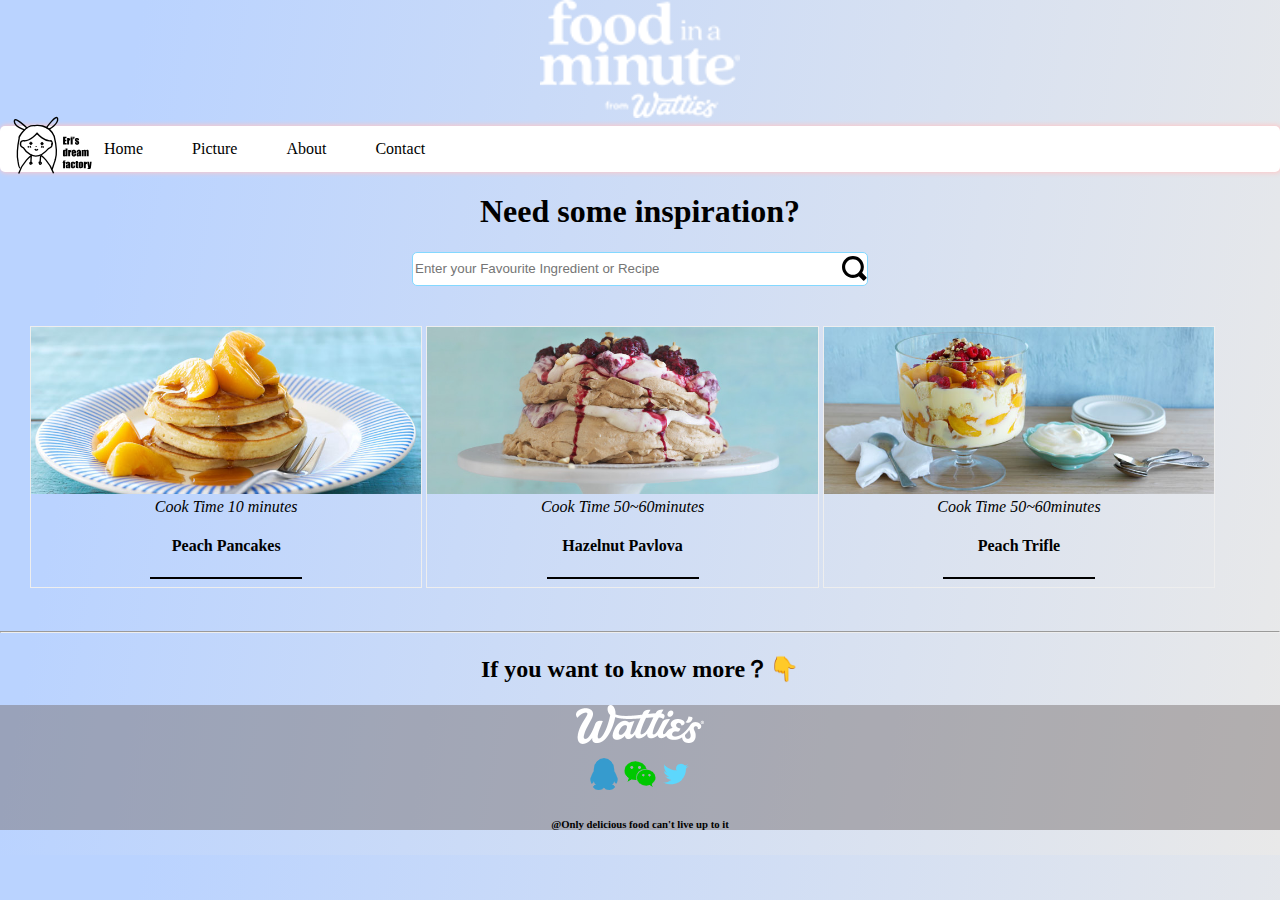
<file: index.html>
<!DOCTYPE html>
<html lang="en">

<head>
    <meta charset="UTF-8">
    <meta http-equiv="X-UA-Compatible" content="IE=edge">
    <meta name="viewport" content="width=device-width, initial-scale=1.0">
    <title>Index</title>
    <link rel="stylesheet" href="./css/style.css">
</head>

<body>
    <!-- 顶部导航栏 -->
    <header>
        <div style="height: 110px;justify-content: center;text-align: center;">
            <img width="200px" src="./img/head.png" alt="加载失败">
        </div>
        <div class="nav">
            <ul>
                <li><img src="./img/logo.svg" alt="加载失败"></li>
                <li><a href="#">Home</a></li>
                <li><a href="./picture.html">Picture</a></li>
                <li><a href="#">About</a></li>
                <li><a href="#">Contact</a></li>
            </ul>
        </div>
    </header>
    <section>
        <div class="tx">
            <h1>Need some inspiration?</h1>
            <input type="text" placeholder="Enter your Favourite Ingredient or Recipe" class="input">
        </div>
        <div class="main" style="margin: 40px 30px;">
            <div class="bord">
                <img src="./img/cake1.jpg" alt="加载失败">
                <i>Cook Time 10 minutes</i>
                <h4>Peach Pancakes</h4>
                <hr>
            </div>
            <div class="bord">
                <img src="./img/cake2.jpg" alt="加载失败">
                <i>Cook Time 50~60minutes</i>
                <h4>Hazelnut Pavlova</h4>
                <hr>
            </div>
            <div class="bord">
                <img src="./img/cake3.jpg" alt="加载失败">
                <i>Cook Time 50~60minutes</i>
                <h4>Peach Trifle</h4>
                <hr>
            </div>
        </div>
        <div style="justify-content: center;text-align: center;">
            <hr>
            <h2>If you want to know more？👇</h2>
        </div>
        <div class="bottom">
            <div class="about">
                <img src="./img/bottom.png" alt="加载失败">
                <div style="margin-top: 10px;">
                    <img src="./img/qq.png" alt="加载失败" id="qq">
                    <img src="./img/wx.png" alt="加载失败" id="wx">
                    <img src="./img/twitter.png" alt="加载失败" id="tt">
                </div>
                <h6>@Only delicious food can't live up to it</h6>
            </div>
        </div>
    </section>
</body>

</html>
<script>
    var qq = document.getElementById("qq")
    qq.onclick = function() {
        window.open("http://wpa.qq.com/msgrd?v=3&uin=2637405542&site=qq&menu=yes")
    }
</script>
</file>
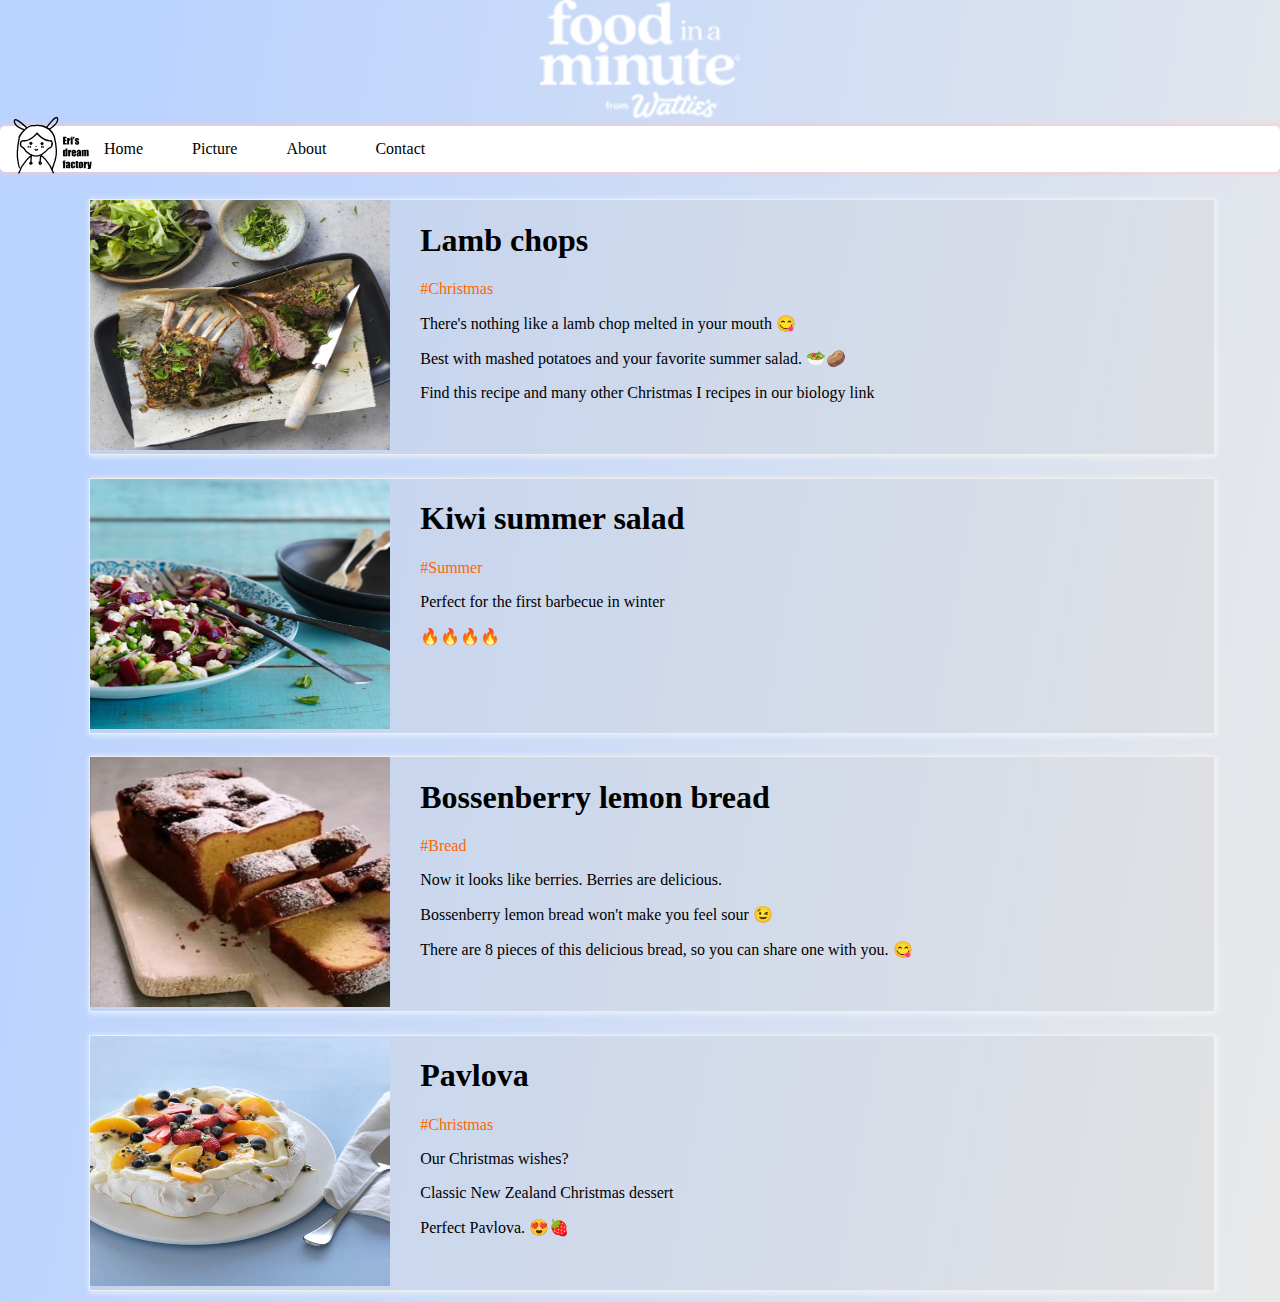
<file: picture.html>
<!DOCTYPE html>
<html lang="en">

<head>
    <meta charset="UTF-8">
    <meta http-equiv="X-UA-Compatible" content="IE=edge">
    <meta name="viewport" content="width=device-width, initial-scale=1.0">
    <title>picture</title>
    <link rel="stylesheet" href="./css/style.css">
</head>
<style>
    strong {
        font-weight: normal;
        color: #f60;
    }
    
    .main {
        margin: 0px 78px;
    }
    
    .left {
        height: 100%;
        margin: 1%;
        width: 100%;
        box-shadow: 1px 1px 6px 1px rgba(255, 255, 255, 0.582);
    }
    
    .img1 {
        margin-right: 30px;
        float: left;
    }
    
    .img1>img {
        width: 300px;
        height: 250px;
    }
    
    .text {
        display: inline;
    }
</style>

<body>
    <!-- 顶部导航栏 -->
    <header>
        <div style="height: 110px;justify-content: center;text-align: center;">
            <img width="200px" src="./img/head.png" alt="加载失败">
        </div>
        <div class="nav">
            <ul>
                <li><img src="./img/logo.svg" alt="加载失败"></li>
                <li><a href="./index.html">Home</a></li>
                <li><a href="#">Picture</a></li>
                <li><a href="#">About</a></li>
                <li><a href="#">Contact</a></li>
            </ul>
        </div>
    </header>
    <section>
        <div class="main">
            <div class="left">
                <div class="img1"><img src="./img/food1.jpg" alt=""></div>
                <h1>Lamb chops</h1>
                <strong>#Christmas</strong>
                <p>There's nothing like a lamb chop melted in your mouth 😋</p>
                <p>Best with mashed potatoes and your favorite summer salad. 🥗🥔</p>
                <p>Find this recipe and many other Christmas I recipes in our biology link</p>
            </div>
            <br>
            <div class="left">
                <div class="img1"><img src="./img/food2.jpg" alt=""></div>
                <h1>Kiwi summer salad</h1>
                <strong>#Summer</strong>
                <p>Perfect for the first barbecue in winter</p>
                <p>🔥🔥🔥🔥</p>
            </div>
            <br>
            <div class="left">
                <div class="img1"><img src="./img/food3.jpg" alt=""></div>
                <h1>Bossenberry lemon bread</h1>
                <strong>#Bread</strong>
                <p>Now it looks like berries. Berries are delicious.</p>
                <p>Bossenberry lemon bread won't make you feel sour 😉</p>
                <p>There are 8 pieces of this delicious bread, so you can share one with you. 😋</p>
            </div>
            <br>
            <div class="left">
                <div class="img1"><img src="./img/cake4.jpg" alt=""></div>
                <h1>Pavlova</h1>
                <strong>#Christmas</strong>
                <p>Our Christmas wishes?</p>
                <p>Classic New Zealand Christmas dessert</p>
                <p>Perfect Pavlova. 😍🍓</p>
            </div>
        </div>
    </section>
</body>

</html>
</file>
<file: css/style.css>
body {
    margin: 0;
    padding: 0;
    background-color: #bad3ff;
    background-image: linear-gradient(100deg, #bad3ff 10%, #e9e9e9 100%);
}

ul {
    border-radius: 5px;
    box-shadow: 1px 0px 5px 1px rgb(255, 200, 200);
    background-color: rgb(255, 255, 255);
}

li {
    margin-left: 25px;
    display: inline-block;
}

li>a {
    display: flex;
    color: rgb(0, 0, 0);
    padding: 14px 10px;
    text-decoration: none;
}

li>img {
    position: absolute;
    left: 0px;
    top: 80px;
    width: 100px;
}

li a:hover {
    background-color: rgb(190, 216, 255);
}

.left {
    border: 1px solid #eee;
    width: 45%;
    display: inline-block;
    height: 200px;
    background-color: rgba(207, 207, 207, 0.247);
}

.tx {
    justify-content: center;
    text-align: center;
}

.input {
    width: 450px;
    height: 30px;
    border-radius: 5px;
    border: #83d8ff solid 1px;
    outline: none;
    background-image: url("../img/search.svg");
    background-size: 25px 25px;
    /*这里是图片的大小*/
    background-repeat: no-repeat;
    /*让图片不重复*/
    background-position: 100% 3px;
    cursor: pointer;
}

.bord {
    width: 32%;
    height: 100%;
    display: inline-block;
    border: 1px solid #eee;
    text-align: center;
}

.bord>img {
    width: 100%;
}

.bord:hover {
    box-shadow: 1px 2px 5px 5px rgb(136, 201, 255);
}

.bord>hr {
    width: 150px;
    border: #000 solid 0.1px;
}

.bottom {
    height: 100%;
    background-color: rgba(116, 107, 107, 0.466);
}

.about {
    text-align: center;
    justify-content: center;
}

#qq,
#wx,
#tt {
    cursor: pointer;
}
</file>
